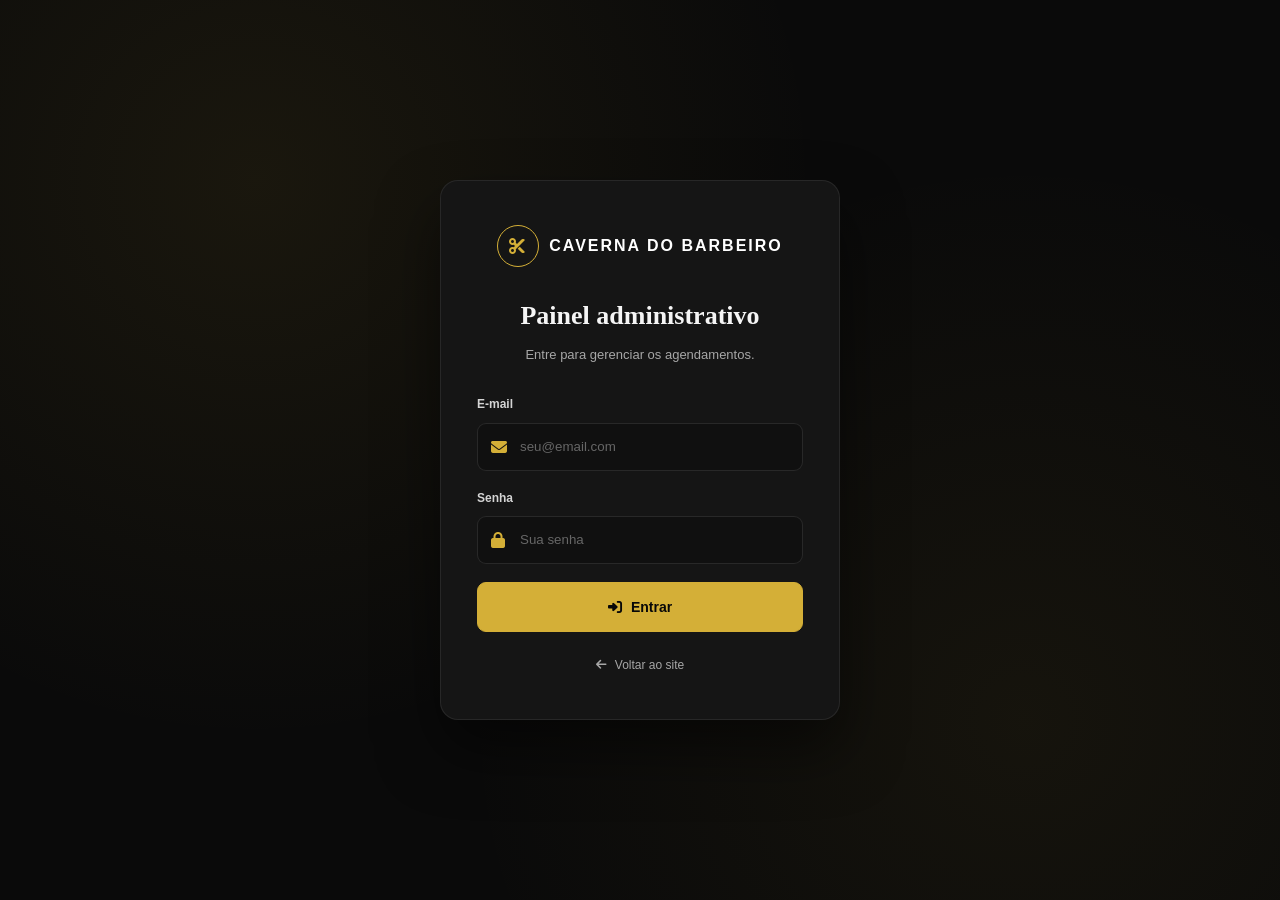
<file: admin.html>
<!DOCTYPE html>
<html lang="pt-BR">

<head>

  <meta charset="UTF-8">

  <meta
    name="viewport"
    content="width=device-width, initial-scale=1.0"
  >

  <title>Admin — Caverna do Barbeiro</title>

  <link
    rel="stylesheet"
    href="style.css"
  >

  <link
    rel="stylesheet"
    href="https://cdnjs.cloudflare.com/ajax/libs/font-awesome/6.5.2/css/all.min.css"
  >

</head>


<body>

  <main class="admin-container">


    <!-- =====================================================
         HEADER
    ====================================================== -->

    <header class="admin-header">

      <div>

        <span class="admin-label">
          PAINEL ADMINISTRATIVO
        </span>

        <h1>
          Caverna do Barbeiro
        </h1>

      </div>


      <div class="admin-header-actions">

        <a
          href="index.html"
          class="admin-back"
        >

          <i class="fa-solid fa-arrow-left"></i>

          Voltar ao site

        </a>


        <button
          id="logoutButton"
          class="admin-logout"
        >

          <i class="fa-solid fa-right-from-bracket"></i>

          Sair

        </button>

      </div>

    </header>


    <!-- =====================================================
         ESTATÍSTICAS
    ====================================================== -->

    <section class="admin-stats">


      <div class="admin-stat">

        <i class="fa-solid fa-calendar-day"></i>

        <div>

          <span>
            Hoje
          </span>

          <strong id="totalHoje">
            0
          </strong>

        </div>

      </div>


      <div class="admin-stat">

        <i class="fa-solid fa-calendar-week"></i>

        <div>

          <span>
            Esta semana
          </span>

          <strong id="totalSemana">
            0
          </strong>

        </div>

      </div>


      <div class="admin-stat">

        <i class="fa-solid fa-circle-check"></i>

        <div>

          <span>
            Confirmados
          </span>

          <strong id="totalConfirmados">
            0
          </strong>

        </div>

      </div>


    </section>


    <!-- =====================================================
         AGENDA
    ====================================================== -->

    <section class="admin-agendamentos">


      <div class="admin-section-header">


        <div>

          <span class="admin-label">
            AGENDA
          </span>

          <h2>
            Agendamentos
          </h2>

        </div>


        <div class="admin-filtros">


          <button
            class="filtro-btn active"
            data-filtro="hoje"
          >

            Hoje

          </button>


          <button
            class="filtro-btn"
            data-filtro="amanha"
          >

            Amanhã

          </button>


          <button
            class="filtro-btn"
            data-filtro="semana"
          >

            Semana

          </button>


          <button
            class="filtro-btn"
            data-filtro="todos"
          >

            Todos

          </button>


          <button
            id="atualizarAgenda"
            class="filtro-btn"
            title="Atualizar agenda"
          >

            <i class="fa-solid fa-rotate"></i>

          </button>


        </div>

      </div>


      <!-- ===================================================
           LISTA
      ==================================================== -->

      <div
        id="listaAgendamentos"
        class="lista-agendamentos"
      >

        <div class="admin-loading">

          <i class="fa-solid fa-spinner fa-spin"></i>

          Carregando agenda...

        </div>

      </div>


    </section>


  </main>


  <script src="admin.js"></script>

</body>

</html>
</file>
<file: style.css>
/* =========================================================
   RESET
========================================================= */

* {
  margin: 0;
  padding: 0;
  box-sizing: border-box;
}

html {
  scroll-behavior: smooth;
  scroll-padding-top: 80px;
}

body {
  font-family: "Inter", sans-serif;
  background: #0a0a0a;
  color: #f5f5f5;
  line-height: 1.6;
  overflow-x: hidden;
}

a {
  color: inherit;
  text-decoration: none;
}

button,
input,
select {
  font-family: inherit;
}

img {
  display: block;
  width: 100%;
}


/* =========================================================
   VARIÁVEIS
========================================================= */

:root {
  --bg: #0a0a0a;
  --bg-light: #111111;
  --card: #151515;
  --card-hover: #1c1c1c;

  --gold: #d4af37;
  --gold-light: #f0d675;

  --text: #f5f5f5;
  --text-muted: #a7a7a7;

  --border: rgba(255, 255, 255, 0.08);

  --container: 1180px;

  --radius: 18px;
}


/* =========================================================
   UTILITÁRIOS
========================================================= */

.container {
  width: min(92%, var(--container));
  margin: 0 auto;
}

.section {
  padding: 110px 0;
}

.section-heading {
  text-align: center;
  max-width: 680px;
  margin: 0 auto 55px;
}

.section-label {
  display: inline-block;

  color: var(--gold);

  text-transform: uppercase;
  letter-spacing: 3px;

  font-size: 12px;
  font-weight: 700;

  margin-bottom: 14px;
}

.section-heading h2,
.about-text h2,
.booking-text h2 {
  font-family: "Playfair Display", serif;

  font-size: clamp(36px, 5vw, 55px);

  line-height: 1.1;

  margin-bottom: 18px;
}

.section-heading h2 span,
.about-text h2 span,
.booking-text h2 span {
  color: var(--gold);
}

.section-heading p {
  color: var(--text-muted);
}


/* =========================================================
   HEADER
========================================================= */

.header {
  position: fixed;

  top: 0;
  left: 0;

  width: 100%;

  z-index: 1000;

  background: rgba(10, 10, 10, 0.82);

  backdrop-filter: blur(15px);

  border-bottom: 1px solid transparent;

  transition: 0.3s;
}

.header.scrolled {
  border-color: var(--border);
}

.header-content {
  min-height: 78px;

  display: flex;
  align-items: center;
  justify-content: space-between;
}

.logo {
  display: flex;
  align-items: center;

  gap: 10px;

  font-weight: 800;

  letter-spacing: 2px;
}

.logo>span:last-child {
  color: white;
}

.logo>span:last-child span {
  color: var(--gold);
}

.logo-icon {
  width: 38px;
  height: 38px;

  display: grid;
  place-items: center;

  border: 1px solid var(--gold);

  border-radius: 50%;

  color: var(--gold);
}

.nav {
  display: flex;
  align-items: center;

  gap: 30px;
}

.nav a {
  color: #ccc;

  font-size: 14px;

  transition: 0.25s;
}

.nav a:hover {
  color: var(--gold);
}

.nav-button {
  background: var(--gold);

  color: #080808 !important;

  padding: 11px 20px;

  border-radius: 8px;

  font-weight: 700;
}

.nav-button:hover {
  background: var(--gold-light);
}

.menu-button {
  display: none;

  border: 0;

  background: none;

  color: white;

  font-size: 24px;

  cursor: pointer;
}


/* =========================================================
   HERO
========================================================= */

.hero {
  min-height: 100vh;

  position: relative;

  display: flex;
  align-items: center;

  background-image:
    url("https://images.unsplash.com/photo-1512690459411-b0fd2d7f2a9a?auto=format&fit=crop&w=2000&q=90");

  background-size: cover;
  background-position: center;
}

.hero-overlay {
  position: absolute;

  inset: 0;

  background:
    linear-gradient(90deg,
      rgba(0, 0, 0, 0.92) 0%,
      rgba(0, 0, 0, 0.72) 48%,
      rgba(0, 0, 0, 0.25) 100%);
}

.hero-content {
  position: relative;

  z-index: 1;
}

.hero-text {
  max-width: 650px;

  padding-top: 70px;
}

.hero-badge {
  display: inline-flex;

  align-items: center;

  gap: 8px;

  padding: 8px 14px;

  border: 1px solid rgba(212, 175, 55, 0.35);

  border-radius: 100px;

  color: var(--gold);

  background: rgba(212, 175, 55, 0.08);

  font-size: 12px;

  font-weight: 700;

  text-transform: uppercase;

  letter-spacing: 1px;

  margin-bottom: 25px;
}

.hero h1 {
  font-family: "Playfair Display", serif;

  font-size: clamp(55px, 8vw, 92px);

  line-height: 0.98;

  margin-bottom: 28px;
}

.hero h1 span {
  display: block;

  color: var(--gold);
}

.hero-text>p {
  max-width: 540px;

  color: #c4c4c4;

  font-size: 18px;

  margin-bottom: 35px;
}

.hero-buttons {
  display: flex;

  flex-wrap: wrap;

  gap: 14px;

  margin-bottom: 50px;
}


/* =========================================================
   BOTÕES
========================================================= */

.button {
  min-height: 50px;

  display: inline-flex;

  align-items: center;
  justify-content: center;

  gap: 9px;

  padding: 0 22px;

  border-radius: 9px;

  font-size: 14px;

  font-weight: 700;

  cursor: pointer;

  transition:
    transform 0.25s,
    background 0.25s,
    border-color 0.25s;
}

.button:hover {
  transform: translateY(-2px);
}

.button-primary {
  background: var(--gold);

  color: #080808;

  border: 1px solid var(--gold);
}

.button-primary:hover {
  background: var(--gold-light);
}

.button-outline {
  border: 1px solid rgba(255, 255, 255, 0.25);

  color: white;

  background: rgba(255, 255, 255, 0.04);
}

.button-outline:hover {
  border-color: var(--gold);

  color: var(--gold);
}


/* =========================================================
   HERO INFO
========================================================= */

.hero-info {
  display: flex;

  align-items: center;

  gap: 24px;
}

.hero-info>div:not(.divider) {
  display: flex;

  flex-direction: column;
}

.hero-info strong {
  font-size: 23px;
}

.hero-info span {
  color: #aaa;

  font-size: 12px;
}

.hero-info i {
  color: var(--gold);
}

.divider {
  width: 1px;

  height: 35px;

  background: rgba(255, 255, 255, 0.2);
}

.scroll-down {
  position: absolute;

  bottom: 25px;

  left: 50%;

  transform: translateX(-50%);

  display: flex;

  flex-direction: column;

  align-items: center;

  gap: 7px;

  color: #aaa;

  font-size: 11px;

  z-index: 2;

  animation: floating 2s infinite;
}

.scroll-down i {
  color: var(--gold);
}

@keyframes floating {

  0%,
  100% {
    transform: translate(-50%, 0);
  }

  50% {
    transform: translate(-50%, 7px);
  }
}


/* =========================================================
   SERVIÇOS
========================================================= */

.services {
  background: var(--bg);
}

.services-grid {
  display: grid;

  grid-template-columns: repeat(3, 1fr);

  gap: 22px;
}

.service-card {
  position: relative;

  background: var(--card);

  border: 1px solid var(--border);

  border-radius: var(--radius);

  overflow: hidden;

  transition:
    transform 0.3s,
    border-color 0.3s,
    background 0.3s;
}

.service-card:hover {
  transform: translateY(-8px);

  border-color: rgba(212, 175, 55, 0.45);

  background: var(--card-hover);
}

.service-image {
  height: 230px;

  overflow: hidden;
}

.service-image img {
  width: 100%;
  height: 100%;

  object-fit: cover;

  transition: transform 0.5s;
}

.service-card:hover .service-image img {
  transform: scale(1.07);
}

.service-content {
  padding: 24px;
}

.service-top {
  display: flex;

  align-items: flex-start;

  justify-content: space-between;

  gap: 15px;

  margin-bottom: 10px;
}

.service-content h3 {
  font-size: 19px;
}

.service-price {
  color: var(--gold);

  font-size: 20px;

  font-weight: 800;

  white-space: nowrap;
}

.service-description {
  color: var(--text-muted);

  font-size: 13px;

  margin-bottom: 18px;
}

.service-duration {
  display: inline-flex;

  align-items: center;

  gap: 7px;

  color: #aaa;

  font-size: 12px;
}

.service-duration i {
  color: var(--gold);
}


/* =========================================================
   SOBRE
========================================================= */

.about {
  background: #0e0e0e;
}

.about-grid {
  display: grid;

  grid-template-columns: 1fr 1fr;

  gap: 80px;

  align-items: center;
}

.about-images {
  position: relative;

  min-height: 520px;
}

.about-image {
  position: absolute;

  overflow: hidden;

  border-radius: var(--radius);

  border: 5px solid #0e0e0e;
}

.about-image img {
  height: 100%;

  object-fit: cover;
}

.about-image-main {
  top: 0;
  left: 0;

  width: 75%;
  height: 420px;
}

.about-image-small {
  right: 0;
  bottom: 0;

  width: 48%;
  height: 270px;
}

.experience-badge {
  position: absolute;

  left: 40%;
  bottom: 55px;

  transform: translateX(-50%);

  width: 130px;
  height: 130px;

  display: flex;

  flex-direction: column;

  align-items: center;
  justify-content: center;

  border-radius: 50%;

  background: var(--gold);

  color: #080808;

  border: 8px solid #0e0e0e;
}

.experience-badge strong {
  font-size: 32px;

  line-height: 1;
}

.experience-badge span {
  text-align: center;

  font-size: 10px;

  font-weight: 700;
}

.about-text>p {
  color: var(--text-muted);

  font-size: 15px;

  margin-bottom: 16px;
}

.about-features {
  display: grid;

  grid-template-columns: 1fr 1fr;

  gap: 20px;

  margin-top: 30px;
}

.feature {
  display: flex;

  align-items: center;

  gap: 13px;

  font-size: 13px;
}

.feature-icon {
  min-width: 45px;

  height: 45px;

  display: grid;

  place-items: center;

  border-radius: 10px;

  background: rgba(212, 175, 55, 0.1);

  color: var(--gold);
}

.feature strong,
.feature span {
  display: block;
}

.feature span {
  color: #858585;

  font-size: 11px;

  margin-top: 2px;
}


/* =========================================================
   AVALIAÇÕES
========================================================= */

.reviews {
  background: var(--bg);
}

.reviews-grid {
  display: grid;

  grid-template-columns: repeat(3, 1fr);

  gap: 22px;
}

.review-card {
  padding: 28px;

  background: var(--card);

  border: 1px solid var(--border);

  border-radius: var(--radius);

  transition: 0.3s;
}

.review-card:hover {
  transform: translateY(-5px);

  border-color: rgba(212, 175, 55, 0.35);
}

.review-stars {
  display: flex;

  gap: 4px;

  color: var(--gold);

  margin-bottom: 18px;
}

.review-text {
  color: #c8c8c8;

  font-size: 14px;

  margin-bottom: 24px;
}

.review-author {
  display: flex;

  align-items: center;

  gap: 12px;
}

.review-avatar {
  width: 42px;
  height: 42px;

  display: grid;

  place-items: center;

  border-radius: 50%;

  background: rgba(212, 175, 55, 0.13);

  color: var(--gold);

  font-weight: 800;
}

.review-author strong {
  display: block;

  font-size: 13px;
}

.review-author span {
  color: #777;

  font-size: 11px;
}


/* =========================================================
   AGENDAMENTO
========================================================= */

.booking {
  background: #0e0e0e;
}

.booking-card {
  position: relative;

  overflow: hidden;

  display: grid;

  grid-template-columns: 0.9fr 1.1fr;

  gap: 40px;

  align-items: center;

  border-radius: 25px;

  background:
    linear-gradient(120deg,
      #181818,
      #0d0d0d);

  border: 1px solid var(--border);

  padding: 60px;
}

.booking-text {
  position: relative;

  z-index: 2;
}

.booking-text>p {
  color: var(--text-muted);

  max-width: 540px;

  margin-bottom: 28px;
}

.booking-details {
  display: flex;

  flex-direction: column;

  gap: 15px;

  margin-top: 25px;
}

.booking-details>div {
  display: flex;

  align-items: center;

  gap: 12px;
}

.booking-details i {
  width: 38px;
  height: 38px;

  display: grid;

  place-items: center;

  border-radius: 9px;

  background: rgba(212, 175, 55, 0.1);

  color: var(--gold);
}

.booking-details strong,
.booking-details span {
  display: block;
}

.booking-details strong {
  font-size: 12px;
}

.booking-details span {
  color: #858585;

  font-size: 11px;
}


/* =========================================================
   FORMULÁRIO
========================================================= */

.booking-form {
  position: relative;

  z-index: 3;

  padding: 28px;

  background: rgba(255, 255, 255, 0.035);

  border: 1px solid rgba(255, 255, 255, 0.08);

  border-radius: 18px;

  backdrop-filter: blur(10px);
}

.form-row {
  display: grid;

  grid-template-columns: 1fr 1fr;

  gap: 15px;
}

.form-group {
  margin-bottom: 18px;
}

.form-group label {
  display: block;

  color: #d4d4d4;

  font-size: 12px;

  font-weight: 600;

  margin-bottom: 8px;
}

.input-wrapper {
  position: relative;
}

.input-wrapper>i {
  position: absolute;

  left: 14px;

  top: 50%;

  transform: translateY(-50%);

  color: var(--gold);

  pointer-events: none;
}

.input-wrapper input,
.input-wrapper select {
  width: 100%;

  height: 48px;

  padding: 0 14px 0 42px;

  color: white;

  background: #101010;

  border: 1px solid rgba(255, 255, 255, 0.1);

  border-radius: 9px;

  outline: none;

  transition: 0.25s;
}

.input-wrapper input:focus,
.input-wrapper select:focus {
  border-color: var(--gold);

  box-shadow: 0 0 0 3px rgba(212, 175, 55, 0.08);
}

.input-wrapper select {
  appearance: auto;

  cursor: pointer;
}

.input-wrapper input::placeholder {
  color: #666;
}

.input-wrapper input[type="date"] {
  color-scheme: dark;
}


/* =========================================================
   HORÁRIOS
========================================================= */

.horarios-header {
  display: flex;

  align-items: center;

  justify-content: space-between;

  gap: 10px;

  margin-bottom: 8px;
}

.horarios-header label {
  margin-bottom: 0;
}

#duracaoSelecionada {
  color: var(--gold);

  font-size: 11px;
}

.horarios-grid {
  display: grid;

  grid-template-columns: repeat(4, 1fr);

  gap: 8px;

  min-height: 48px;
}

.horario-btn {
  min-height: 42px;

  border-radius: 8px;

  border: 1px solid rgba(255, 255, 255, 0.1);

  background: #111;

  color: #ddd;

  cursor: pointer;

  font-size: 12px;

  font-weight: 600;

  transition: 0.2s;
}

.horario-btn:hover:not(:disabled) {
  border-color: var(--gold);

  color: var(--gold);

  transform: translateY(-1px);
}

.horario-btn.selected {
  background: var(--gold);

  border-color: var(--gold);

  color: #080808;
}

.horario-btn:disabled,
.horario-btn.ocupado {
  cursor: not-allowed;

  color: #555;

  background: #0b0b0b;

  border-color: rgba(255, 255, 255, 0.04);

  text-decoration: line-through;

  opacity: 0.65;
}

.horarios-vazio {
  grid-column: 1 / -1;

  min-height: 50px;

  display: flex;

  align-items: center;

  justify-content: center;

  gap: 9px;

  color: #777;

  font-size: 12px;

  border: 1px dashed rgba(255, 255, 255, 0.08);

  border-radius: 9px;
}

.horarios-vazio i {
  color: var(--gold);
}


/* =========================================================
   BOTÃO AGENDAMENTO
========================================================= */

.booking-confirm {
  width: 100%;

  margin-top: 5px;

  border: 0;
}

.booking-message {
  display: none;

  margin-top: 13px;

  padding: 11px 13px;

  border-radius: 8px;

  font-size: 12px;

  line-height: 1.4;
}

.booking-message.success {
  display: block;

  color: #8ff0b2;

  background: rgba(37, 211, 102, 0.08);

  border: 1px solid rgba(37, 211, 102, 0.18);
}

.booking-message.error {
  display: block;

  color: #ff9999;

  background: rgba(255, 60, 60, 0.08);

  border: 1px solid rgba(255, 60, 60, 0.15);
}


/* =========================================================
   DECORAÇÃO
========================================================= */

.booking-decoration {
  position: absolute;

  right: -100px;

  top: 50%;

  transform: translateY(-50%);

  width: 450px;
  height: 450px;

  border-radius: 50%;

  border: 1px solid rgba(212, 175, 55, 0.15);

  pointer-events: none;
}

.booking-circle {
  position: absolute;

  inset: 70px;

  display: grid;

  place-items: center;

  border-radius: 50%;

  border: 1px solid rgba(212, 175, 55, 0.25);

  color: var(--gold);

  font-size: 80px;

  transform: rotate(-20deg);
}


/* =========================================================
   CONTATO
========================================================= */

.contact {
  background: var(--bg);
}

.contact-grid {
  display: grid;

  grid-template-columns: repeat(3, 1fr);

  gap: 20px;
}

.contact-card {
  text-align: center;

  padding: 35px 20px;

  border-radius: var(--radius);

  background: var(--card);

  border: 1px solid var(--border);
}

.contact-icon {
  width: 55px;
  height: 55px;

  display: grid;

  place-items: center;

  margin: 0 auto 17px;

  border-radius: 50%;

  background: rgba(212, 175, 55, 0.1);

  color: var(--gold);

  font-size: 20px;
}

.contact-card h3 {
  margin-bottom: 8px;
}

.contact-card p {
  color: #888;

  font-size: 13px;
}


/* =========================================================
   FOOTER
========================================================= */

.footer {
  background: #050505;

  border-top: 1px solid var(--border);
}

.footer-content {
  min-height: 120px;

  display: flex;

  align-items: center;

  justify-content: space-between;
}

.footer-brand p {
  color: #666;

  font-size: 12px;

  margin-top: 7px;
}

.footer-social {
  display: flex;

  gap: 10px;
}

.footer-social a {
  width: 40px;
  height: 40px;

  display: grid;

  place-items: center;

  border-radius: 50%;

  background: #111;

  color: #aaa;

  transition: 0.25s;
}

.footer-social a:hover {
  background: var(--gold);

  color: #080808;
}

.footer-bottom {
  padding: 18px;

  border-top: 1px solid var(--border);

  text-align: center;

  color: #555;

  font-size: 11px;
}


/* =========================================================
   WHATSAPP
========================================================= */

.floating-whatsapp {
  position: fixed;

  right: 25px;

  bottom: 25px;

  z-index: 900;

  width: 58px;
  height: 58px;

  display: grid;

  place-items: center;

  border-radius: 50%;

  background: #25d366;

  color: white;

  font-size: 27px;

  box-shadow:
    0 10px 30px rgba(0, 0, 0, 0.4);

  transition: 0.25s;
}

.floating-whatsapp:hover {
  transform: translateY(-4px) scale(1.05);
}


/* =========================================================
   ANIMAÇÕES
========================================================= */

.service-card,
.review-card,
.contact-card {
  animation: fadeUp 0.7s ease both;
}

@keyframes fadeUp {
  from {
    opacity: 0;

    transform: translateY(20px);
  }

  to {
    opacity: 1;

    transform: translateY(0);
  }
}


/* =========================================================
   RESPONSIVO
========================================================= */

@media (max-width: 1000px) {

  .booking-card {
    grid-template-columns: 1fr;

    padding: 45px;
  }

  .booking-decoration {
    opacity: 0.2;
  }
}


@media (max-width: 900px) {

  .nav {
    position: absolute;

    top: 78px;

    left: 0;

    width: 100%;

    display: none;

    flex-direction: column;

    padding: 25px;

    background: #0b0b0b;

    border-bottom: 1px solid var(--border);
  }

  .nav.active {
    display: flex;
  }

  .menu-button {
    display: block;
  }

  .services-grid,
  .reviews-grid {
    grid-template-columns: repeat(2, 1fr);
  }

  .about-grid {
    grid-template-columns: 1fr;

    gap: 50px;
  }

  .about-images {
    max-width: 600px;

    width: 100%;

    margin: auto;
  }

  .contact-grid {
    grid-template-columns: 1fr;
  }
}


@media (max-width: 600px) {

  .section {
    padding: 80px 0;
  }

  .hero {
    background-position: 65% center;
  }

  .hero-overlay {
    background:
      linear-gradient(90deg,
        rgba(0, 0, 0, 0.92),
        rgba(0, 0, 0, 0.72));
  }

  .hero-text {
    padding-top: 90px;
  }

  .hero h1 {
    font-size: 55px;
  }

  .hero-text>p {
    font-size: 15px;
  }

  .hero-buttons {
    flex-direction: column;

    align-items: stretch;
  }

  .button {
    width: 100%;
  }

  .hero-info {
    gap: 14px;
  }

  .hero-info strong {
    font-size: 18px;
  }

  .hero-info span {
    font-size: 10px;
  }

  .services-grid,
  .reviews-grid {
    grid-template-columns: 1fr;
  }

  .service-image {
    height: 250px;
  }

  .about-images {
    min-height: 400px;
  }

  .about-image-main {
    width: 82%;

    height: 330px;
  }

  .about-image-small {
    width: 48%;

    height: 210px;
  }

  .experience-badge {
    width: 105px;
    height: 105px;

    left: 45%;

    bottom: 35px;
  }

  .about-features {
    grid-template-columns: 1fr;
  }

  .booking-card {
    padding: 30px 18px;
  }

  .booking-form {
    padding: 20px 16px;
  }

  .form-row {
    grid-template-columns: 1fr;
  }

  .booking-decoration {
    display: none;
  }

  .horarios-grid {
    grid-template-columns: repeat(3, 1fr);
  }

  .floating-whatsapp {
    width: 53px;
    height: 53px;

    right: 18px;
    bottom: 18px;
  }

  .footer-content {
    flex-direction: column;

    justify-content: center;

    gap: 20px;

    padding: 30px 0;
  }
}


/* =========================================================
   LOGIN
========================================================= */

.login-page {
  min-height: 100vh;

  display: flex;

  align-items: center;
  justify-content: center;

  padding: 24px;

  background:
    radial-gradient(circle at 20% 20%, rgba(212, 175, 55, 0.08), transparent 45%),
    radial-gradient(circle at 80% 80%, rgba(212, 175, 55, 0.06), transparent 45%),
    var(--bg);
}

.login-card {
  width: 100%;
  max-width: 400px;

  padding: 44px 36px;

  background: var(--card);

  border: 1px solid var(--border);
  border-radius: var(--radius);

  box-shadow: 0 30px 60px rgba(0, 0, 0, 0.5);
}

.login-logo {
  display: flex;

  align-items: center;

  gap: 10px;

  justify-content: center;

  margin-bottom: 28px;

  font-weight: 800;

  letter-spacing: 2px;

  color: white;
}

.login-icon {
  width: 42px;
  height: 42px;

  display: grid;

  place-items: center;

  border: 1px solid var(--gold);

  border-radius: 50%;

  color: var(--gold);

  font-size: 16px;
}

.login-card h1 {
  font-family: "Playfair Display", serif;

  font-size: 26px;

  text-align: center;

  margin-bottom: 8px;
}

.login-subtitle {
  text-align: center;

  color: var(--text-muted);

  font-size: 13px;

  margin-bottom: 30px;
}

#loginForm label {
  display: block;

  color: #d4d4d4;

  font-size: 12px;
  font-weight: 600;

  margin-bottom: 8px;
}

#loginForm .input-wrapper {
  margin-bottom: 18px;
}

.login-button {
  width: 100%;

  min-height: 50px;

  margin-top: 8px;

  display: flex;

  align-items: center;
  justify-content: center;

  gap: 9px;

  border: 1px solid var(--gold);
  border-radius: 9px;

  background: var(--gold);

  color: #080808;

  font-size: 14px;
  font-weight: 700;

  cursor: pointer;

  transition: 0.25s;
}

.login-button:hover {
  background: var(--gold-light);
}

.login-button:disabled {
  opacity: 0.7;

  cursor: not-allowed;
}

.login-message {
  display: none;

  margin-top: 16px;

  padding: 11px 13px;

  border-radius: 8px;

  font-size: 12px;

  text-align: center;
}

.login-message.success {
  display: block;

  color: #8ff0b2;

  background: rgba(37, 211, 102, 0.08);

  border: 1px solid rgba(37, 211, 102, 0.18);
}

.login-message.error {
  display: block;

  color: #ff9999;

  background: rgba(255, 60, 60, 0.08);

  border: 1px solid rgba(255, 60, 60, 0.15);
}

.login-back {
  display: flex;

  align-items: center;

  justify-content: center;

  gap: 8px;

  margin-top: 24px;

  color: var(--text-muted);

  font-size: 12px;

  transition: 0.25s;
}

.login-back:hover {
  color: var(--gold);
}


/* =========================================================
   ADMIN — LAYOUT GERAL
========================================================= */

.admin-container {
  min-height: 100vh;

  max-width: 1100px;

  margin: 0 auto;

  padding: 40px 24px 80px;
}

.admin-label {
  display: inline-block;

  color: var(--gold);

  text-transform: uppercase;

  letter-spacing: 3px;

  font-size: 11px;
  font-weight: 700;

  margin-bottom: 8px;
}

.admin-header h1 {
  font-family: "Playfair Display", serif;

  font-size: 30px;
}


/* =========================================================
   ADMIN — HEADER
========================================================= */

.admin-header {
  display: flex;

  flex-wrap: wrap;

  align-items: center;

  justify-content: space-between;

  gap: 16px;

  margin-bottom: 36px;
}

.admin-header-actions {
  display: flex;

  align-items: center;

  gap: 12px;
}

.admin-back {
  display: flex;

  align-items: center;

  gap: 8px;

  padding: 11px 18px;

  border: 1px solid var(--border);
  border-radius: 9px;

  color: var(--text-muted);

  font-size: 13px;
  font-weight: 600;

  transition: 0.25s;
}

.admin-back:hover {
  border-color: var(--gold);

  color: var(--gold);
}

.admin-logout {
  display: flex;

  align-items: center;

  gap: 8px;

  padding: 11px 18px;

  border: 1px solid rgba(255, 60, 60, 0.25);
  border-radius: 9px;

  background: rgba(255, 60, 60, 0.06);

  color: #ff9999;

  font-size: 13px;
  font-weight: 600;

  cursor: pointer;

  transition: 0.25s;
}

.admin-logout:hover {
  background: rgba(255, 60, 60, 0.14);
}


/* =========================================================
   ADMIN — ESTATÍSTICAS
========================================================= */

.admin-stats {
  display: grid;

  grid-template-columns: repeat(3, 1fr);

  gap: 18px;

  margin-bottom: 40px;
}

.admin-stat {
  display: flex;

  align-items: center;

  gap: 16px;

  padding: 22px;

  background: var(--card);

  border: 1px solid var(--border);
  border-radius: var(--radius);
}

.admin-stat > i {
  width: 46px;
  height: 46px;

  display: grid;

  place-items: center;

  border-radius: 12px;

  background: rgba(212, 175, 55, 0.1);

  color: var(--gold);

  font-size: 18px;
}

.admin-stat span {
  display: block;

  color: var(--text-muted);

  font-size: 12px;

  margin-bottom: 3px;
}

.admin-stat strong {
  display: block;

  font-size: 26px;
}


/* =========================================================
   ADMIN — SEÇÃO / FILTROS
========================================================= */

.admin-section-header {
  display: flex;

  flex-wrap: wrap;

  align-items: center;

  justify-content: space-between;

  gap: 16px;

  margin-bottom: 22px;
}

.admin-section-header h2 {
  font-family: "Playfair Display", serif;

  font-size: 24px;
}

.admin-filtros {
  display: flex;

  flex-wrap: wrap;

  gap: 8px;
}

.filtro-btn {
  padding: 10px 16px;

  border: 1px solid var(--border);
  border-radius: 8px;

  background: var(--card);

  color: var(--text-muted);

  font-size: 12px;
  font-weight: 600;

  cursor: pointer;

  transition: 0.2s;
}

.filtro-btn:hover {
  border-color: var(--gold);

  color: var(--gold);
}

.filtro-btn.active {
  background: var(--gold);

  border-color: var(--gold);

  color: #080808;
}


/* =========================================================
   ADMIN — LISTA DE AGENDAMENTOS
========================================================= */

.lista-agendamentos {
  display: flex;

  flex-direction: column;

  gap: 12px;
}

.admin-loading,
.admin-empty {
  display: flex;

  flex-direction: column;

  align-items: center;

  justify-content: center;

  gap: 10px;

  padding: 60px 20px;

  color: var(--text-muted);

  font-size: 13px;

  text-align: center;

  border: 1px dashed var(--border);
  border-radius: var(--radius);
}

.admin-loading i,
.admin-empty i {
  color: var(--gold);

  font-size: 22px;
}

.admin-agendamento-card {
  display: grid;

  grid-template-columns: 90px 1fr auto;

  align-items: center;

  gap: 20px;

  padding: 20px 24px;

  background: var(--card);

  border: 1px solid var(--border);
  border-radius: var(--radius);

  transition: 0.25s;
}

.admin-agendamento-card:hover {
  border-color: rgba(212, 175, 55, 0.35);
}

.admin-agendamento-card.cancelado {
  opacity: 0.55;
}

.admin-horario {
  display: flex;

  flex-direction: column;

  padding-right: 20px;

  border-right: 1px solid var(--border);
}

.admin-horario strong {
  font-size: 18px;

  color: var(--gold);
}

.admin-horario span {
  color: var(--text-muted);

  font-size: 11px;

  margin-top: 2px;
}

.admin-info {
  display: flex;

  flex-direction: column;

  gap: 6px;

  min-width: 0;
}

.admin-nome,
.admin-servico,
.admin-data {
  display: flex;

  align-items: center;

  gap: 9px;

  font-size: 13px;

  color: #d4d4d4;
}

.admin-nome i,
.admin-servico i,
.admin-data i {
  color: var(--gold);

  width: 14px;
}

.admin-whatsapp {
  display: inline-flex;

  align-items: center;

  gap: 8px;

  margin-top: 4px;

  color: #8ff0b2;

  font-size: 12px;

  width: fit-content;
}

.admin-whatsapp:hover {
  text-decoration: underline;
}

.admin-status {
  display: flex;

  flex-direction: column;

  align-items: flex-end;

  gap: 10px;
}

.status-badge {
  padding: 6px 12px;

  border-radius: 100px;

  font-size: 11px;
  font-weight: 700;

  text-transform: uppercase;

  letter-spacing: 0.5px;
}

.status-badge.pendente {
  color: #f0d675;

  background: rgba(212, 175, 55, 0.12);
}

.status-badge.confirmado {
  color: #8ff0b2;

  background: rgba(37, 211, 102, 0.12);
}

.status-badge.cancelado {
  color: #ff9999;

  background: rgba(255, 60, 60, 0.1);
}

.admin-acoes {
  display: flex;

  align-items: center;

  gap: 8px;
}

.confirmar-btn,
.cancelar-btn {
  display: flex;

  align-items: center;

  gap: 6px;

  padding: 8px 12px;

  border-radius: 7px;

  font-size: 11px;
  font-weight: 700;

  cursor: pointer;

  border: 1px solid transparent;

  transition: 0.2s;
}

.confirmar-btn {
  background: rgba(37, 211, 102, 0.1);

  border-color: rgba(37, 211, 102, 0.25);

  color: #8ff0b2;
}

.confirmar-btn:hover {
  background: rgba(37, 211, 102, 0.2);
}

.cancelar-btn {
  background: rgba(255, 60, 60, 0.08);

  border-color: rgba(255, 60, 60, 0.2);

  color: #ff9999;
}

.cancelar-btn:hover {
  background: rgba(255, 60, 60, 0.16);
}

.agendamento-cancelado {
  color: #777;

  font-size: 11px;

  font-style: italic;
}

.excluir-btn {
  display: flex;

  align-items: center;

  gap: 6px;

  padding: 8px 12px;

  border-radius: 7px;

  font-size: 11px;
  font-weight: 700;

  cursor: pointer;

  border: 1px solid var(--border);

  background: rgba(255, 255, 255, 0.03);

  color: var(--text-muted);

  transition: 0.2s;
}

.excluir-btn:hover {
  border-color: #ff9999;

  color: #ff9999;

  background: rgba(255, 60, 60, 0.08);
}


/* =========================================================
   ADMIN/LOGIN — RESPONSIVO
========================================================= */

@media (max-width: 700px) {

  .admin-stats {
    grid-template-columns: 1fr;
  }

  .admin-agendamento-card {
    grid-template-columns: 1fr;

    gap: 14px;
  }

  .admin-horario {
    flex-direction: row;

    align-items: baseline;

    gap: 8px;

    padding-right: 0;
    padding-bottom: 12px;

    border-right: 0;
    border-bottom: 1px solid var(--border);
  }

  .admin-status {
    align-items: flex-start;
  }

  .login-card {
    padding: 34px 24px;
  }
}
</file>
